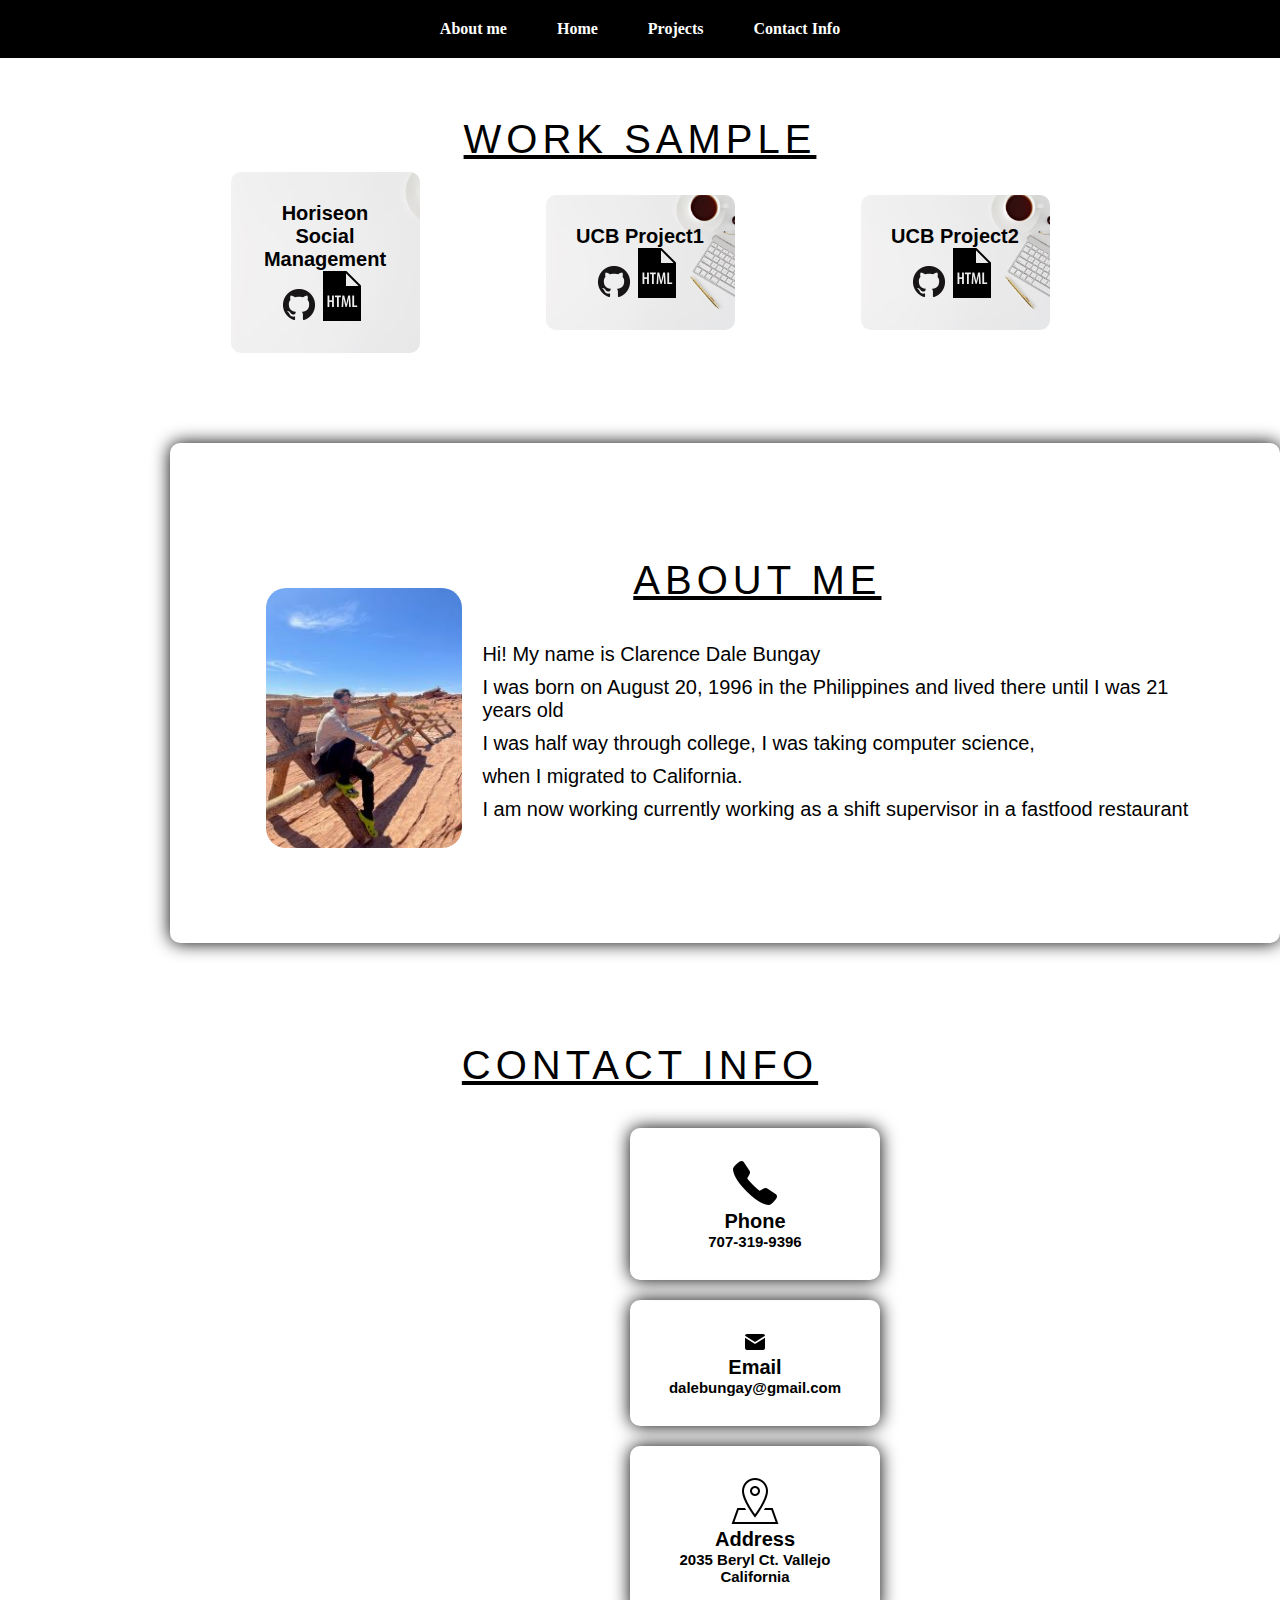
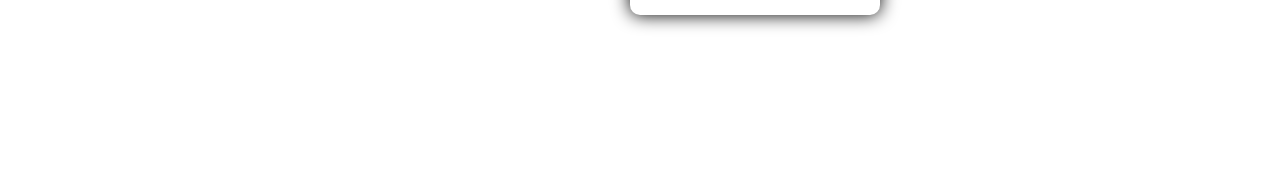
<file: index.html>
<!DOCTYPE html>
<html lang="en">

<head>
    <meta charset="UTF-8">
    <meta http-equiv="X-UA-Compatible" content="IE=edge">
    <meta name="viewport" content="width=device-width, initial-scale=1.0">
    <link rel="stylesheet" href="style.css">
    <title>Portfolio</title>
    <!--navigation-->
    <nav class="navbar">
        <ul>
            <li><a href="#about">About me</a></li>
            <li><a href="#name">Home</a></li>
            <li><a href="#project">Projects</a></li>
            <li><a href="#contact">Contact Info</a></li>
        </ul>
    </nav>
</head>

<body>
    <section>
        <div>
            <div>
                <h1>Hello,</h1>
                <h1>My name is Clarence</h1>
                <a href="#" type="button" class="bttn">Portfolio</a>
            </div>
        </div>
    </section>

    <!--project/work-->
    <section id="project">
        <div class="info">
            <div class="work">
                <h1 class="title">Work Sample</h1>
            </div>
            <div class="box">
                <div class="box1">
                    <h1>Horiseon Social Management</h1>
                    <a href="https://github.com/dalebungay/Homework-1/blob/main/index.html"><img
                            src="./images/github.png" alt=""></a>
                    <a href="https://dalebungay.github.io/Homework-1/"><img src="./images/html.png" alt=""></a>
                </div>
                <div class="box1">
                    <h1>UCB Project1</h1>
                    <a href="https://luan-pham.github.io/Marvel-Project/"><img
                            src="./images/github.png" alt=""></a>
                    <a href="https://github.com/dalebungay/Marvel_api-project-1-/tree/main/Marvel-Project"><img src="./images/html.png" alt=""></a>
                </div>
                <div class="box1">
                    <h1>UCB Project2</h1>
                    <a href="https://arcane-waters-66340.herokuapp.com/"><img
                            src="./images/github.png" alt=""></a>
                    <a href="https://github.com/dalebungay/ClotheryClub"><img src="./images/html.png" alt=""></a>
                </div>
            </div>
        </div>
    </section>

    <section id="about">
        <div id="pic">
            <img src="images/img2.jpg" alt="">
            <div class="intro">
                <h1 id="par">ABOUT ME</h1>
                <p>Hi! My name is Clarence Dale Bungay</p>
                <p>I was born on August 20, 1996 in the Philippines and lived there until I was 21 years old</p>
                <p>I was half way through college, I was taking computer science,</p>
                <p>when I migrated to California.</p>
                <p>I am now working currently working as a shift supervisor in a fastfood restaurant</p>
            </div>
        </div>
    </section>

    <!--contact-->
    <section id="contact">
        <div class="content">
            <div>
                <h1 class="content-title">CONTACT INFO</h1>
            </div>
            <div class="items">
                <div class="contact-item">
                    <div class="icon"><img src="./images/phone.png" alt=""></div>
                    <div class="contact-info">
                        <h1>Phone</h1>
                        <h2>707-319-9396</h2>
                    </div>
                </div>
                <div class="contact-item">
                    <div class="icon"><img src="./images/mail.png" alt=""></div>
                    <div class="contact-info">
                        <h1>Email</h1>
                        <h2>dalebungay@gmail.com</h2>
                    </div>
                </div>
                <div class="contact-item">
                    <div class="icon"><img src="./images/address.png" alt=""></div>
                    <div class="contact-info">
                        <h1>Address</h1>
                        <h2>2035 Beryl Ct. Vallejo California</h2>
                    </div>
                </div>
            </div>
        </div>
    </section>
</body>

</html>
</file>
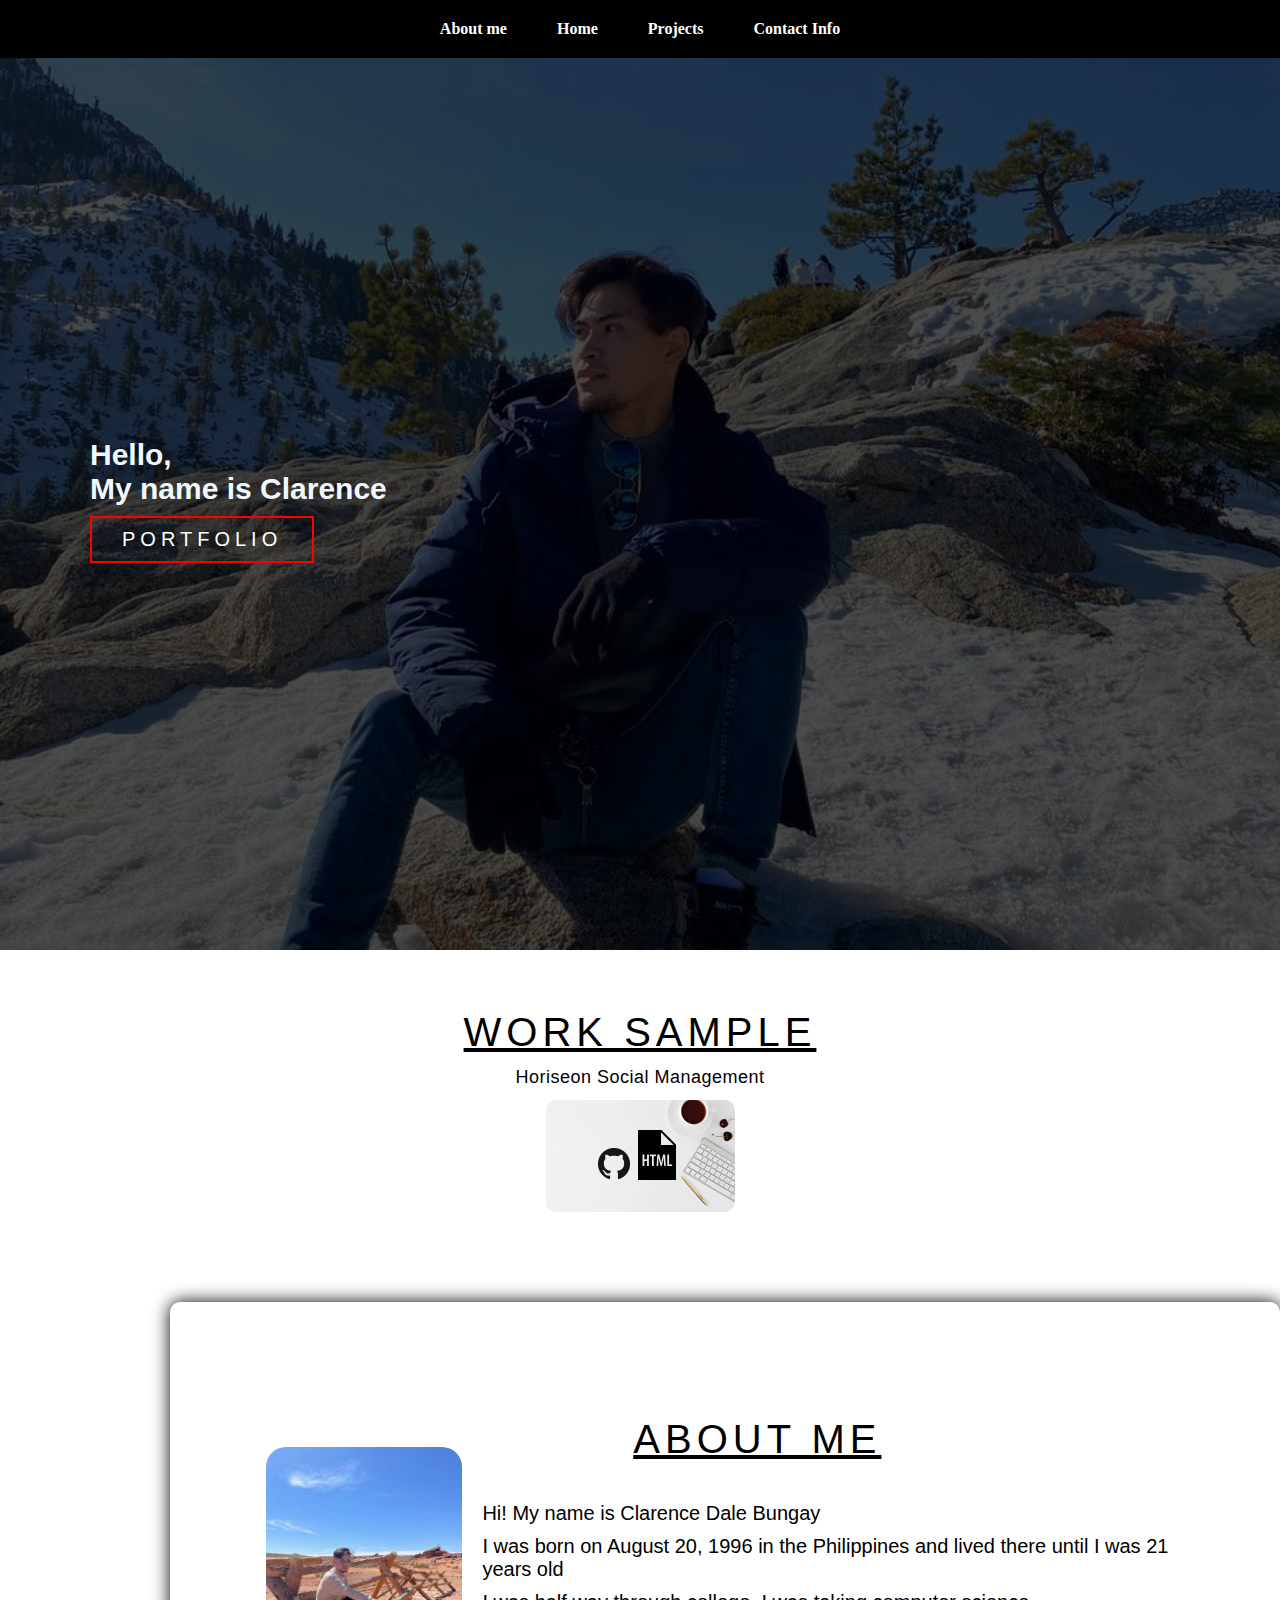
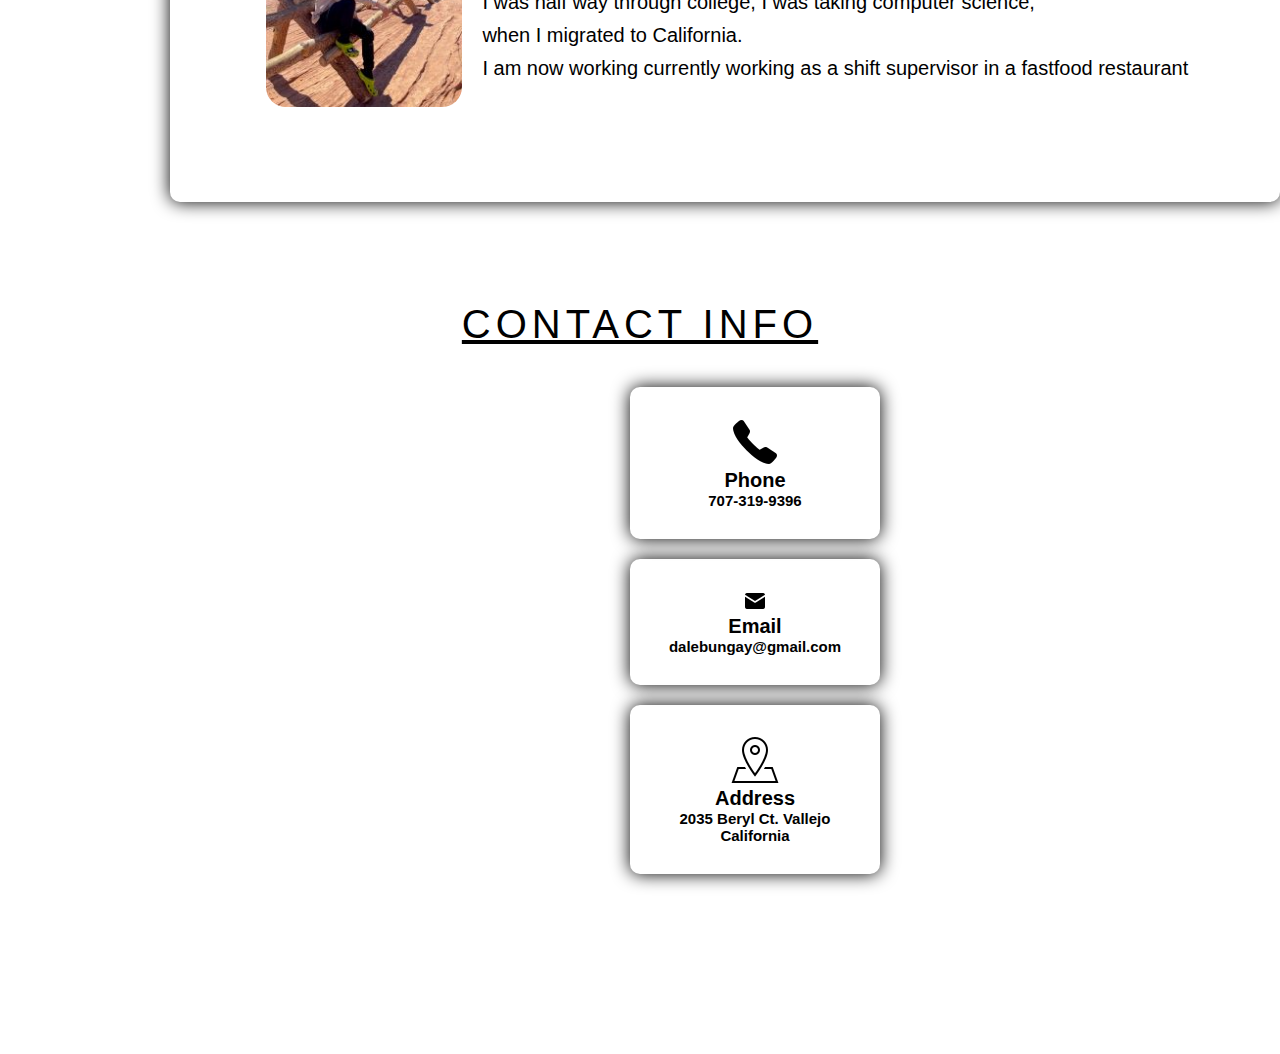
<file: portfolio.html>
<!DOCTYPE html>
<html lang="en">
<head>
    <meta charset="UTF-8">
    <meta http-equiv="X-UA-Compatible" content="IE=edge">
    <meta name="viewport" content="width=device-width, initial-scale=1.0">
    <link rel="stylesheet" href="style.css">
    <title>Portfolio</title>
    <!--navigation-->
<nav class="navbar">
    <ul>
        <li><a href="#about">About me</a></li>
        <li><a href="#name">Home</a></li>
        <li><a href="#project">Projects</a></li>
        <li><a href="#contact">Contact Info</a></li>
    </ul>
</nav>
</head>
<body>
    <section id="name">
        <div class="container">
            <div>
                <h1>Hello,</h1>
                <h1>My name is Clarence</h1>
                <a href="#" type="button" class="bttn">Portfolio</a>
            </div>
        </div>
    </section>

<!--project/work-->
<section id="project">
    <div class="info">
        <div class="work">
            <h1 class="title">Work Sample</h1>
            <p>Horiseon Social Management</p>
        </div>
        <div class="box">
            <div class="box1">
                <a href="https://github.com/dalebungay/Homework-1/blob/main/index.html"><img src="./images/github.png" alt=""></a>
                <a href="https://dalebungay.github.io/Homework-1/"><img src="./images/html.png" alt=""></a>
            </div>
        </div>
    </div>
</section>  

<section id="about">
    <div id="pic"> 
        <img src="images/img2.jpg" alt="">
            <div class="intro">
                <h1 id="par">ABOUT ME</h1>
                 <p>Hi! My name is Clarence Dale Bungay</p>
                 <p>I was born on August 20, 1996 in the Philippines and lived there until I was 21 years old</p>
                 <p>I was half way through college, I was taking computer science,</p>
                 <p>when I migrated to California.</p>
                 <p>I am now working currently working as a shift supervisor in a fastfood restaurant</p>
            </div>
</div>
</section>

<!--contact-->
<section id="contact">
    <div class="content">
        <div><h1 class="content-title">CONTACT INFO</h1></div>
        <div class="items">
            <div class="contact-item">
                <div class="icon"><img src="./images/phone.png" alt=""></div>
                <div class="contact-info">
                    <h1>Phone</h1>
                    <h2>707-319-9396</h2>
                 </div>
            </div>
            <div class="contact-item">
                <div class="icon"><img src="./images/mail.png" alt=""></div>
                <div class="contact-info">
                    <h1>Email</h1>
                    <h2>dalebungay@gmail.com</h2>
                 </div>
            </div>
            <div class="contact-item">
                <div class="icon"><img src="./images/address.png" alt=""></div>
                <div class="contact-info">
                    <h1>Address</h1>
                    <h2>2035 Beryl Ct. Vallejo California</h2>
                 </div>
            </div>
        </div>
    </div>
</section>
</body>
</html>
</file>
<file: style.css>
*{
    padding: 0;
    margin: 0;
    box-sizing: border-box;
}
html{
    scroll-behavior: smooth;
    font-size: 10px;
    font-family:'Gill Sans', 'Gill Sans MT', Calibri, 'Trebuchet MS', sans-serif;
}
/*nav bar*/
.navbar{
    display: flex;
    justify-content: center;
    align-items: center;
    background-color: black;
    position: fixed;
    top: 0px;
    z-index: 9999;
    width:100%;
}
.navbar ul{
    display:flex;
    list-style: none;
    margin: 20px;
}
.navbar ul li{
    font-family: century;
    font-size: medium;
    font-weight: bold;
}
.navbar ul li a{
    text-decoration: solid;
    color: white;
    padding: 8px 25px;
    transition: all .5s ease;
}
.navbar ul li a:hover{
    background-color: white;
    color: black;
    box-shadow: 0 0 10px whitesmoke;
}
a{
    text-decoration: none;
}
.container{
    min-height: 100vh;
    width: 100%;
    display: flex;
    align-items: center;
    justify-content: center;
}
#name{
    background-image: url(./images/img1.jpg);
    background-size: cover;
    background-position:bottom center;/*positon*/
    position: relative;
    z-index: 1;
    margin-top: 50px;
}
#name::after{
    content:'' ;
    position:absolute;
    left: 0;
    top: 0;
    height: 100%;
    width: 100%;
    background-color: black;
    opacity: .7;
    z-index: -1;
}
#name .container{
    max-width: 1200px;
    margin: 0 auto;
    padding: 0 50px;
    justify-content: flex-start;

}
#name h1{
    display: block;
    width: fit-content;
    font-size: 30px;
    position: relative;
    color: aliceblue;
}
/*button start*/
#name .bttn{
    display: inline-block;
    padding: 10px 30px;
    color: white;
    background-color: transparent;
    border: 2px solid red;
    font-size: 20px;
    text-transform: uppercase;
    letter-spacing: 5px;
    margin-top: 10px;
    transition: 1s ease;
}
#name .bttn:hover{
    color: white;
    background-color: red;
}
/*button end*/

/*projects*/
#project .info{
    flex-direction: column; 
    text-align: center;
    max-width: 1500px;
    margin: 0 auto;
    padding: 10px;
}
#project .title{
    font-size: 4rem;
    font-family: 'Gill Sans', 'Gill Sans MT', Calibri, 'Trebuchet MS', sans-serif;
    font-weight: 300;
    color: black;
    margin-top: 50px;
    text-transform: uppercase;
    letter-spacing: 0.5rem;
    text-align: center;
    text-decoration: underline;
}
#project .work p{
    font-size: 1.8rem;
    margin-top: 10px;
    line-height: 2.5rem;
    font-weight: 300;
    letter-spacing: .05rem;
}
#project .box{
    display: flex;
    align-items: center;
    justify-content: center;
    flex-wrap: wrap;
}
#project .box1{
    flex-basis: 80%;
    align-items: flex-start;
    justify-content: center;
    flex-direction: row;
    padding: 30px;
    border-radius: 10px;
    background-image: url(./images/img3.jpg);
    max-width: 15%;
    margin: 10px 5%;
    background-size: cover;
}

/*about me*/
#about{
    flex-direction: column;
    box-sizing: border-box;
    margin-bottom: 100px;
    margin-top: 70px;
    padding: 75px;
    align-items: center;
    box-shadow: 0px 0px 18px black;
    max-width: fit-content;
    border-radius: 10px;
    margin-left: 170px;
    
}
#par{
    text-decoration: underline;
    font-size: 4rem;
    line-height: 2.5rem;
    font-weight: 300;
    letter-spacing: 0.5rem;   
    text-align: center;  
    width: 550px;
    margin-bottom: 50px;
}
#about .intro p{
    font-size: 20px;
    font-family: 'Segoe UI', Tahoma, Geneva, Verdana, sans-serif;
    margin-top: 10px;
    margin-left: 0px;
}
#pic{
    display: flex;
    margin-top: 50px;
}
#about #pic img{
    width: 250px;
    height: 300px;
    margin-left: 1px;
    padding: 20px;
    border-radius: 40px;
}

/*contact*/
#contact .content{
    margin: 150px;
    flex-direction: column-reverse; 
    text-align: center;
    max-width: 1500px;
    padding: 10px;
    margin-top: 50px;
}
#contact .contact-item{
    width: 80%;
    padding: 50px;
    text-align: center;
    border-radius: 10px;
    padding: 30px;
    margin: 20px;
    max-width: 250px;
    margin-left: 470px;
    display: flex;
    justify-content: center;
    box-shadow: 0px 0px 18px black;
    flex-direction: column;
    align-items: center;
    
}
#contact .content-title{
    text-decoration: underline;
    font-size: 4rem;
    line-height: 2.5rem;
    font-weight: 300;
    letter-spacing: 0.5rem;   
    text-align: center;  
    margin-bottom: 50px;
}

/* Tablets - header changes color */
</file>
